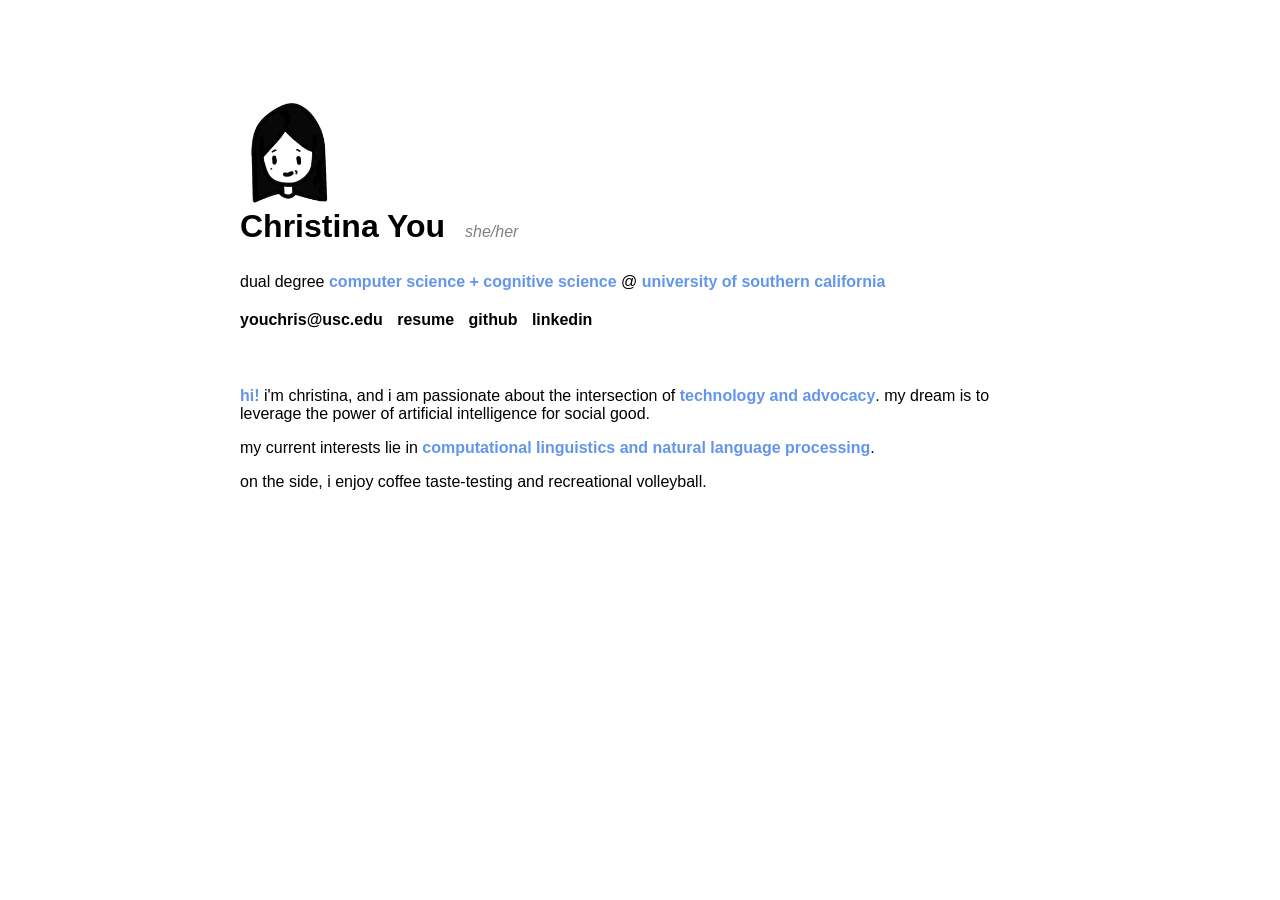
<file: index.html>
<!DOCTYPE html>
<html lang="en">
<head>
<meta charset="UTF-8">
<meta name="viewport" content="width=device-width, initial-scale=1.0">
<title>Christina You</title>
<link rel="icon" type="image/PNG" href="icon.PNG">
<style>
  body {
    font-family: Arial, sans-serif;
    padding: 20px;
  }
  .container {
    max-width: 800px;
    margin: 0 auto;
    margin-top: 75px;
  }
  .email {
    margin-bottom: 20px;
    align-items: right;
  }
  .links {
    margin: 20px 0;
  }
  .links a {
    margin-right: 10px;
  }
  .content {
    margin: 20px 0;
  }
  .footer {
    margin-top: 40px;
  }
  .row {
    display: flex;
    align-items: baseline;
    margin-bottom: 0;
  }
  .header-name {
    margin-top: 0;
    margin-right: 20px; 
    font-size: 32px;
    margin-bottom: 0; 
  }
  .icon {
    height: 100px;
    margin-bottom: 0;
  }
  .link-as-text {
    color: inherit;
    text-decoration: none;
  }
  .link-as-text:visited, .link-as-text:hover, .link-as-text:active {
    color: inherit;
    text-decoration: none;
  }
  .link-as-text:hover {
    color: cornflowerblue;
  }
  .bold-color{
    color: cornflowerblue;
  }
  .italics-light{
    color:gray;
  }
</style>
</head>
<body>
<div class="container">
    <img src="icon.PNG" alt="Icon" class="icon">
    <div class = "row">
        <h1 class="header-name">Christina You</h1>
        <p><i class="italics-light">she/her</i></p>
    </div>
    <p>dual degree <b class="bold-color">computer science + cognitive science</b> @ <b class="bold-color">university of southern california</b></p>
    <div class="links">
        <b>
            <a href="mailto:youchris@usc.edu" class="link-as-text">youchris@usc.edu</a>
            <a href="https://drive.google.com/file/d/1bWs4smDSkaj5rV2LAEBUe6c8UytZ3cBi/view?usp=sharing" class="link-as-text">resume</a>
            <a href="https://github.com/youchristina/" class="link-as-text">github</a>
            <a href="https://www.linkedin.com/in/youchris/" class="link-as-text">linkedin</a>
        </b>
    </div>
    <br>
    <div class="content">
    <p><b class="bold-color">hi!</b> i'm christina, and i am passionate about the intersection of <b class="bold-color">technology and advocacy</b>. my dream is to leverage the power of artificial intelligence for social good.</p>
    <p>my current interests lie in <b class="bold-color">computational linguistics and natural language processing</b>.</p>
    <p>on the side, i enjoy coffee taste-testing and recreational volleyball.</p>
    </div>
</div>
</body>
</html>
</file>
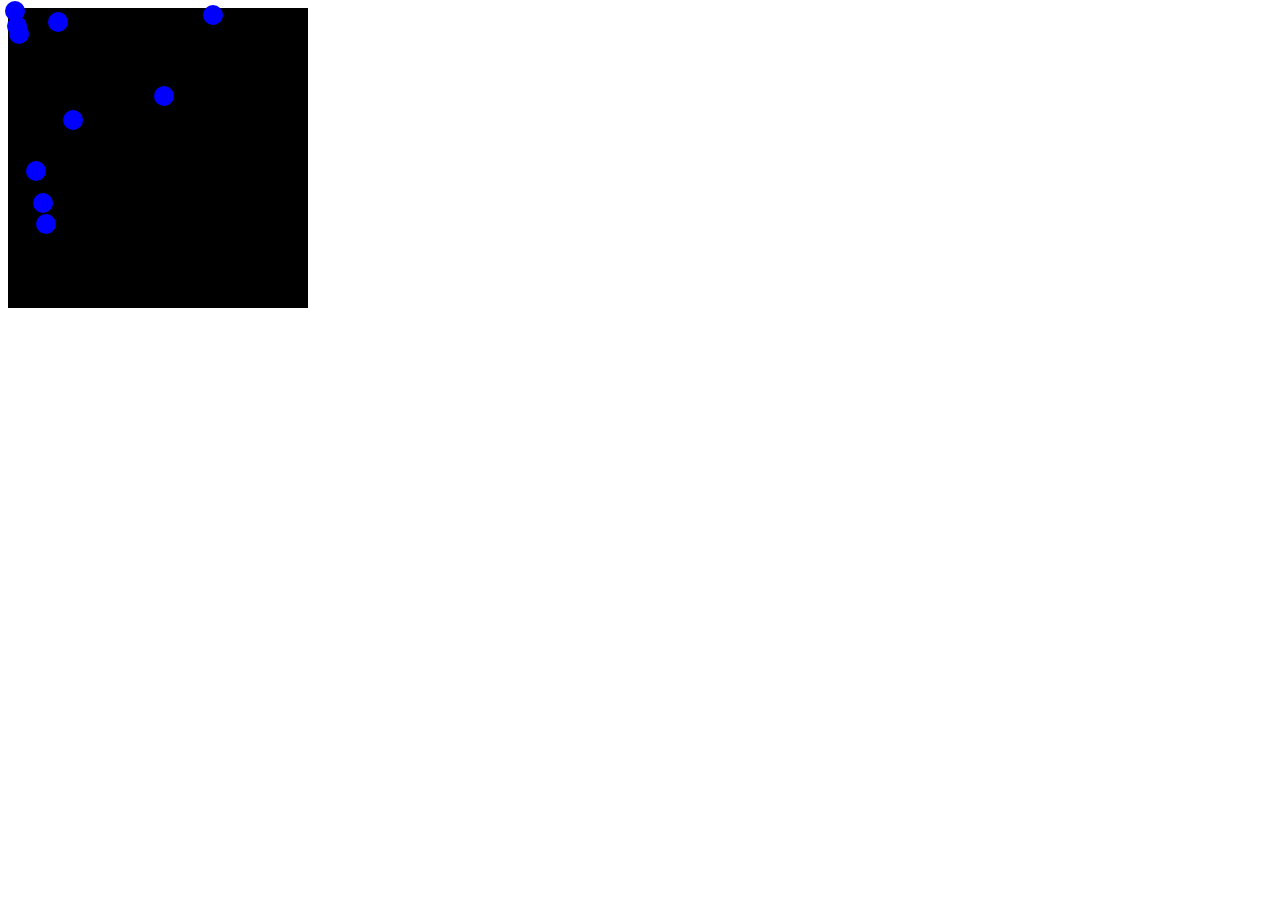
<file: asd-projects/debugging-exercise/index.html>
<!DOCTYPE html>
<html>
<head>
    <meta charset="utf-8">
    <meta name="viewport" content="width=device-width">
    <title>Debugger Exercise</title>
    <link rel="stylesheet" href="index.css">
    <script src="https://code.jquery.com/jquery-3.1.0.js"></script>
    <script src="index.js"></script>
</head>
<body>
    <div id="board">

    </div>
</body>
</html>
</file>
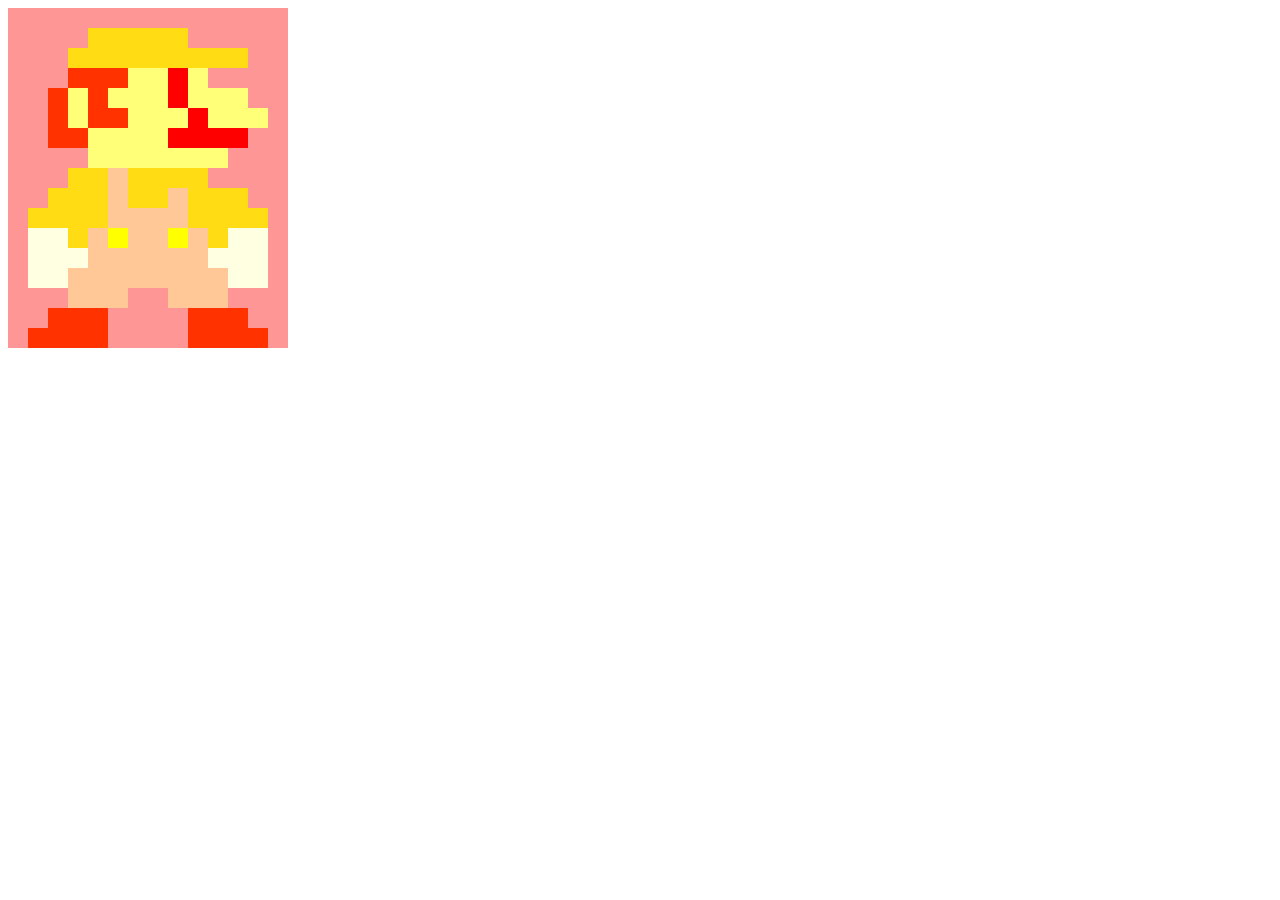
<file: asd-projects/image-filtering/index.html>
<!DOCTYPE html>
<html>
<head>
    <script src="https://code.jquery.com/jquery-3.1.0.js"></script>    
    <meta charset="utf-8">
    <meta name="viewport" content="width=device-width">
    <link rel="stylesheet" href="index.css">
    <script src="image.js"></script>
    <script src="index.js"></script>
    <title>Image Filtering</title>
</head>
<body>
    <div id="display">

    </div>
</body>
</html>
</file>
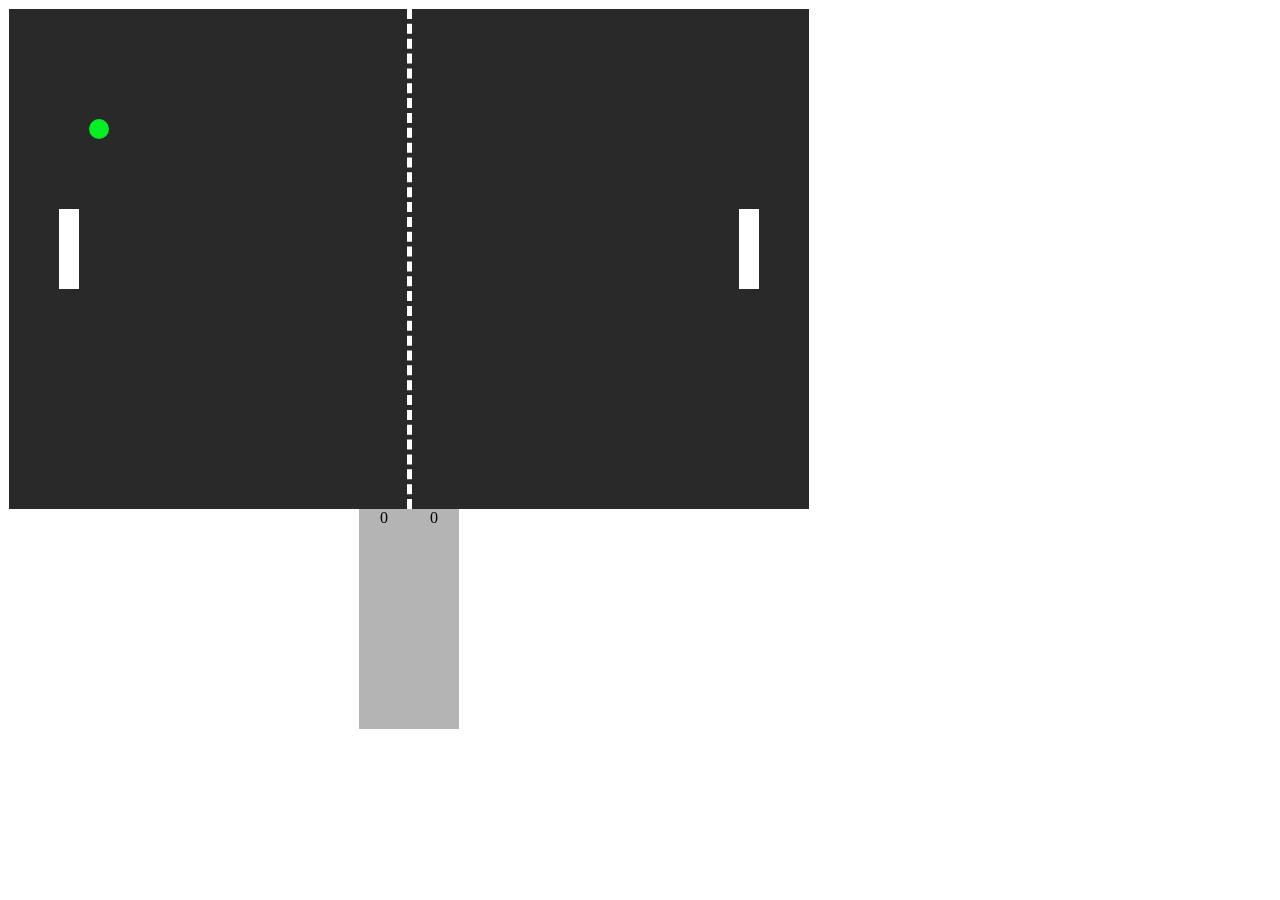
<file: asd-projects/pong/index.html>
<!DOCTYPE html>
<html>
  <head>
    <title>Title</title>
    <!-- Load CSS files -->
    <link rel="stylesheet" type="text/css" href="index.css">
    
    <!-- Load JavaScript files -->
    <script src="jquery.min.js"></script>
    <script src="index.js"></script>
  </head>
  
  <body>
    <div id='board'>
      <div id='scoreboardOne'></div>
      <div id='scoreboardTwo'></div>
      <div id='dottedLine'></div>
      <div id='playerOne'></div>
      <div id='playerTwo'></div>
      <div id='ball'></div>
    </div>
  </body>
</html>
</file>
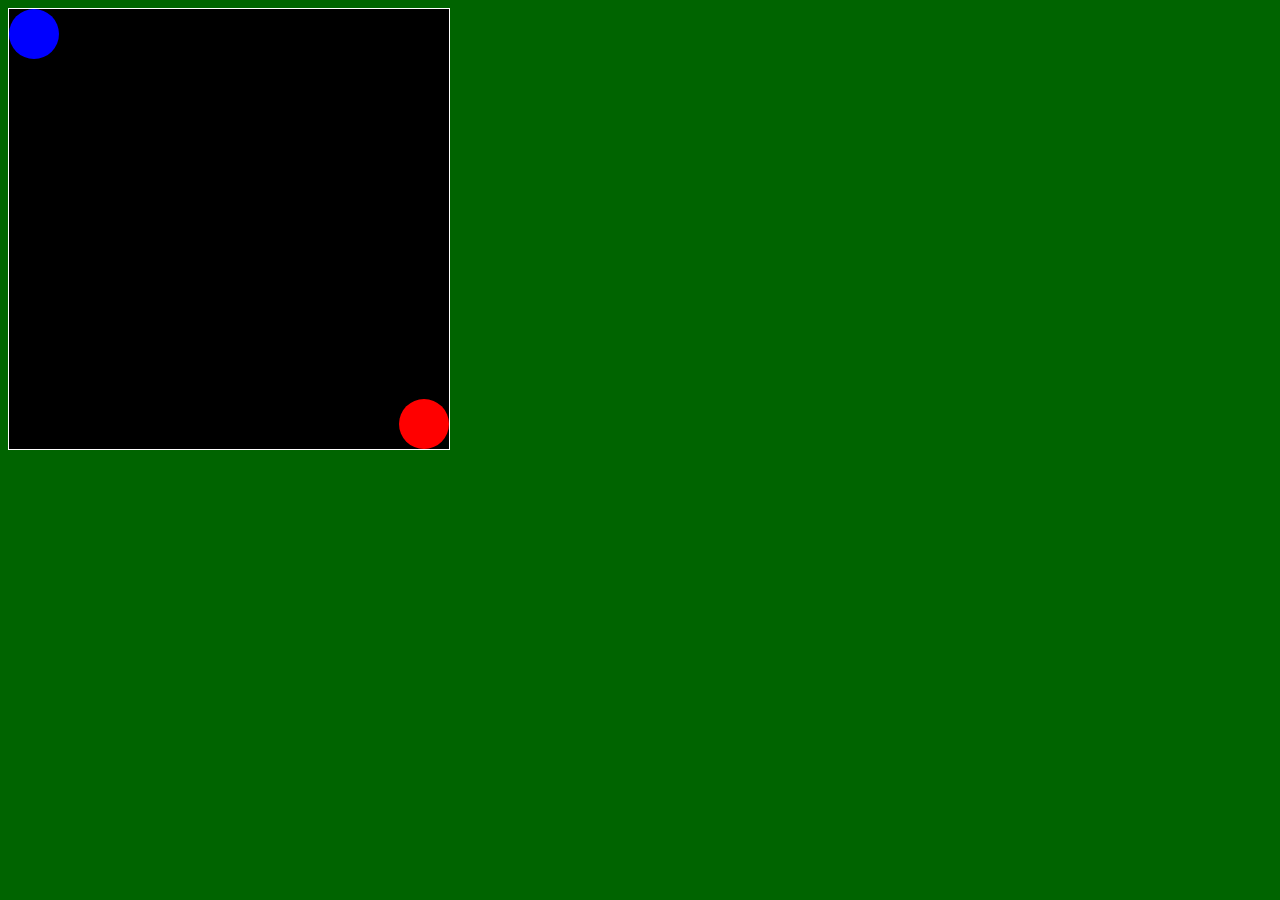
<file: asd-projects/walker/index.html>
<!DOCTYPE html>
<html>
  <head>
    <title>Title</title>
    <!-- Load CSS files -->
    <link rel="stylesheet" type="text/css" href="index.css">
    
    <!-- Load JavaScript files -->
    <script src="jquery.min.js"></script>
    <script src="index.js"></script>
  </head>
  
  <body>
    <div id='board'>
      <div id='gameItem'></div>
      <div id='gameItemTwo'></div>
    </div>
  </body>
</html>
</file>
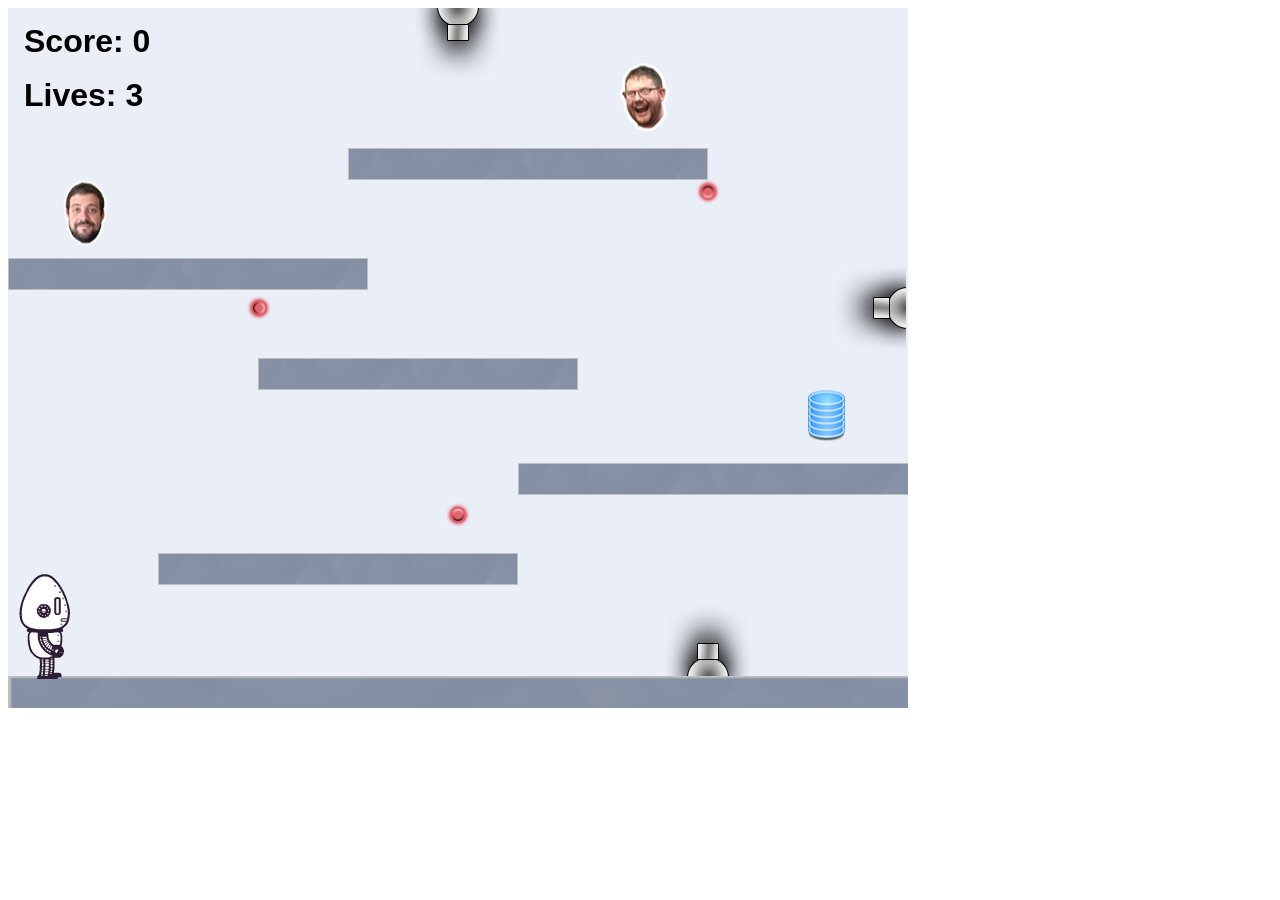
<file: projects/platformer/index.html>
<!DOCTYPE html>
<html>
    <head>
        <title>Platformer</title>
        <script src="lib/jquery.min.js"></script>
        <script src="lib/phaser.min.js"></script>
        <script src="js/factory/game.js"></script>
        <script src="js/factory/preload.js"></script>
        <script src="js/factory/platform.js"></script>
        <script src="js/factory/collectable.js"></script>
        <script src="js/factory/cannon.js"></script>
        <script src="js/factory/player.js"></script>
        <script src="js/controller/player-manager.js"></script>
        <script src="js/init/platform.js"></script>
        <script src="js/init/collectable.js"></script>
        <script src="js/init/cannon.js"></script>
        <script src="js/init/player.js"></script>
    </head>
    <body>
        <script src="js/index.js"></script>
    </body>
</html>
</file>
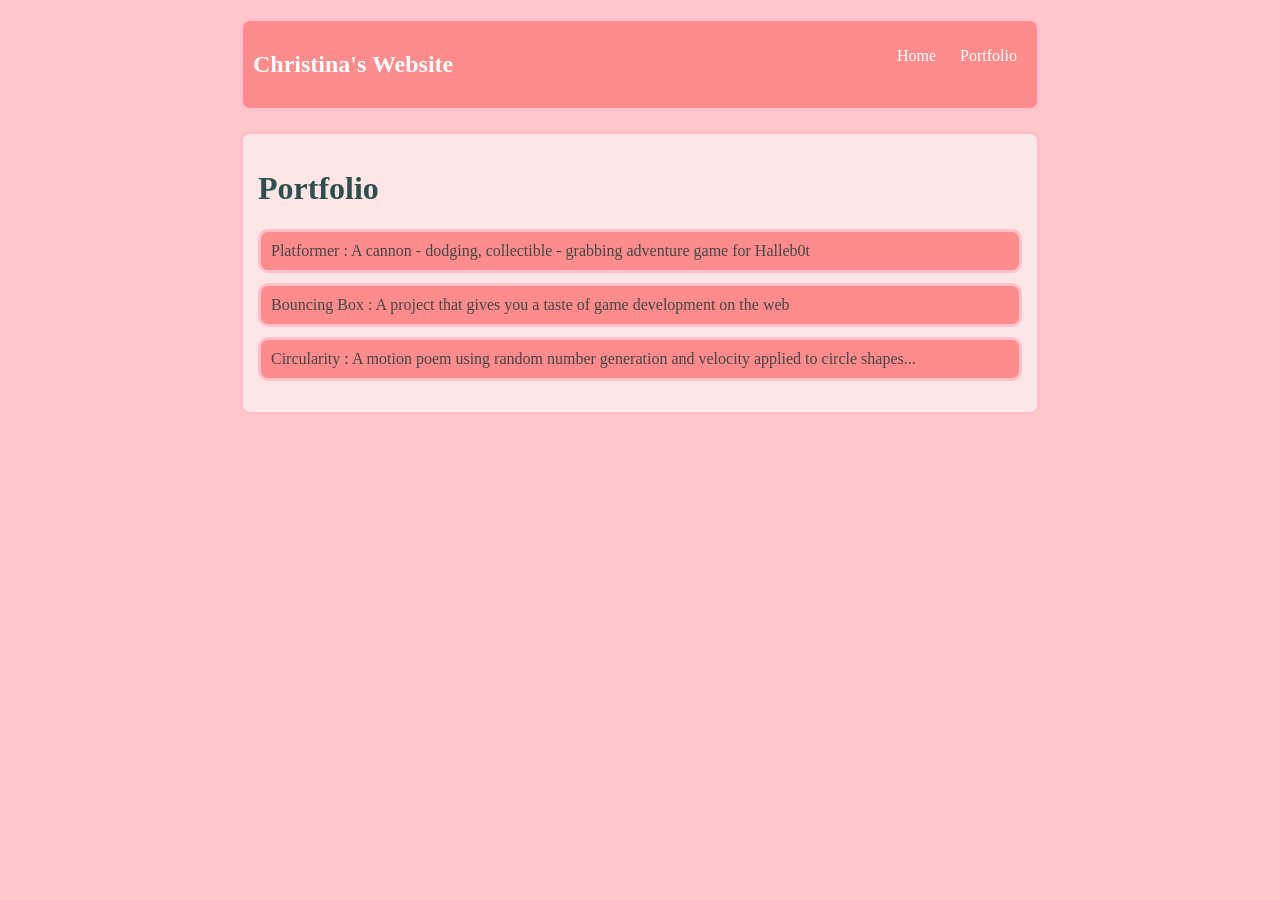
<file: portfolio.html>
<!DOCTYPE HTML>
<html>
    <head>
        <title>Christina's Website</title>
        <style type="text/css">
            body {
                background: rgb(255, 201, 201);
                color: rgb(45, 45, 45);
                padding: 10px;
                font-family: Georgia, serif;
            }
            header {
                font-size: 1.5em;
                font-weight: bold;
            }
            
            #all-contents {
                max-width: 800px;
                margin: auto;
            }
    
            /* navigation menu */
            nav {
                background: rgb(255, 140, 140);
                margin: 0 auto;
                margin-bottom: 20px;
                display: flex;
                padding: 10px;
                border-radius: 10px;
                border: 3px solid pink;
            }
            h1 {
                display: flex;
                align-items: center;
                color: rgb(255, 255, 255);
                flex: 1;
            }
            #nav-ul {
                list-style-image: none;
            }
            .nav-li {
                display: inline-block;
                padding: 0 10px;
                font-family: Georgia, serif;
            }
            .nav-a {
                text-decoration: none;
                color: #fff;
            }
    
            /* main container area beneath menu */
            main {
                background: rgb(255, 230, 230);
                display: flex;
                border-radius: 10px;
                color: darkslategray;
                border: 3px solid pink;
                font-family: Georgia, serif;
            }
            .content {
                flex: 1;
                padding: 15px;
            }
            /* portfolio styles */
            .content h1 {
                color: darkslategray;
            }
            
            #portfolio {
                list-style-type: none;
                padding-left: 0;
            }
            
            #portfolio li {
                background: rgb(255, 140, 140);
                padding: 10px;
                border-radius: 10px;
                margin-bottom: 10px;
                border: 3px solid pink;
                color: white;
            }
            
            #portfolio li:hover {
                background: #eee;
                
            } 
            
            #portfolio a {
                text-decoration: none;
                color: #454545;
            }
        </style>
    </head>

    <body>
      <div id="all-contents">
        <nav>
            <h1>Christina's Website</h1>
            <ul id="nav-ul">
                <li class="nav-li">
                  <a class="nav-a" href="index.html">Home</a>
                </li>
                <li class="nav-li">
                  <a class="nav-a" href="portfolio.html">Portfolio</a>
                </li>
            </ul>
        </nav>
        <main>
            <div class="content">
                <h1>Portfolio</h1>
                <ul id="portfolio">
                    <li><a href="projects/platformer/">Platformer : A cannon - dodging, collectible - grabbing adventure game for Halleb0t</a></li>
                    <li><a href="projects/bouncing-box/">Bouncing Box : A project that gives you a taste of game development on the web </a></li>
                    <li><a href="projects/circularity/">Circularity : A motion poem using random number generation and velocity applied to circle shapes...</a></li>
                </ul>
            </div>
        </main>
      </div>
    </body>
</html>
</file>
<file: asd-projects/debugging-exercise/index.css>
#board {
    background: black;
    width: 300px;
    height: 300px;
    left: 0px;
    top: 0px;
}


.circle {
    background: blue;
    width: 20px;
    height: 20px;
    border-radius: 10px;
    position: absolute;
}
</file>
<file: asd-projects/image-filtering/index.css>
.square {
    width: 20px;
    height: 20px;
    position: absolute;
}

body > div {
    position: relative;
    height: 200px;
}
</file>
<file: asd-projects/pong/index.css>
body {
  background-color: rgba(255, 255, 255, 0);
}

#board {
  width: 800px;
  height: 500px;
  border: 1px solid white;
  background-color: rgb(41, 41, 41);
  position: relative;
}

#scoreboardOne {
  background-color: rgb(180, 180, 180);
  width: 50px;
  height: 220px;
  position: absolute;
  left: 350px;
  top: 500px;
}

#scoreboardTwo {
  background-color: rgb(180, 180, 180);
  width: 50px;
  height: 220px;
  position: absolute;
  left: 400px;
  top: 500px;
}

#dottedLine {
  border-left: 5px dashed white;
  height: 500px;
  position: relative;
  left: 397.5px;
}

#playerOne {
  background-color: rgb(255, 255, 255);
  width: 20px;
  height: 80px;
  position: absolute;
  left: 50px;  /* Uncomment if you want to set a "starting" position */
  top: 200px;   /* Uncomment if you want to set a "starting" position */
}

#playerTwo {
  background-color: rgb(255, 255, 255);
  width: 20px;
  height: 80px;
  position: absolute;
  left: 730px;  /* Uncommenwt if you want to set a "starting" position */
  top: 200px;   /* Uncomment if you want to set a "starting" position */
}

#ball {
  background-color: rgb(3, 238, 35);
  width: 20px;
  height: 20px;
  border-radius: 20px;
  position: absolute;
  left: 395px;
  top: 225px; 
}
</file>
<file: asd-projects/walker/index.css>
body {
  background-color: darkgreen;
}

#board {
  width: 440px;
  height: 440px;
  border: 1px solid white;
  background-color: black;
  position: relative;
}

#gameItem {
  background-color: blue;
  width: 50px;
  height: 50px;
  border-radius: 50px;
  position: absolute;
  left: 100px;  /* Uncomment if you want to set a "starting" position */
  top: 100px;   /* Uncomment if you want to set a "starting" position */
}

#gameItemTwo{
  background-color: red;
  width: 50px;
  height: 50px;
  border-radius: 50px;
  position: absolute;
  left: 390px;
  top: 390px;
}
</file>
